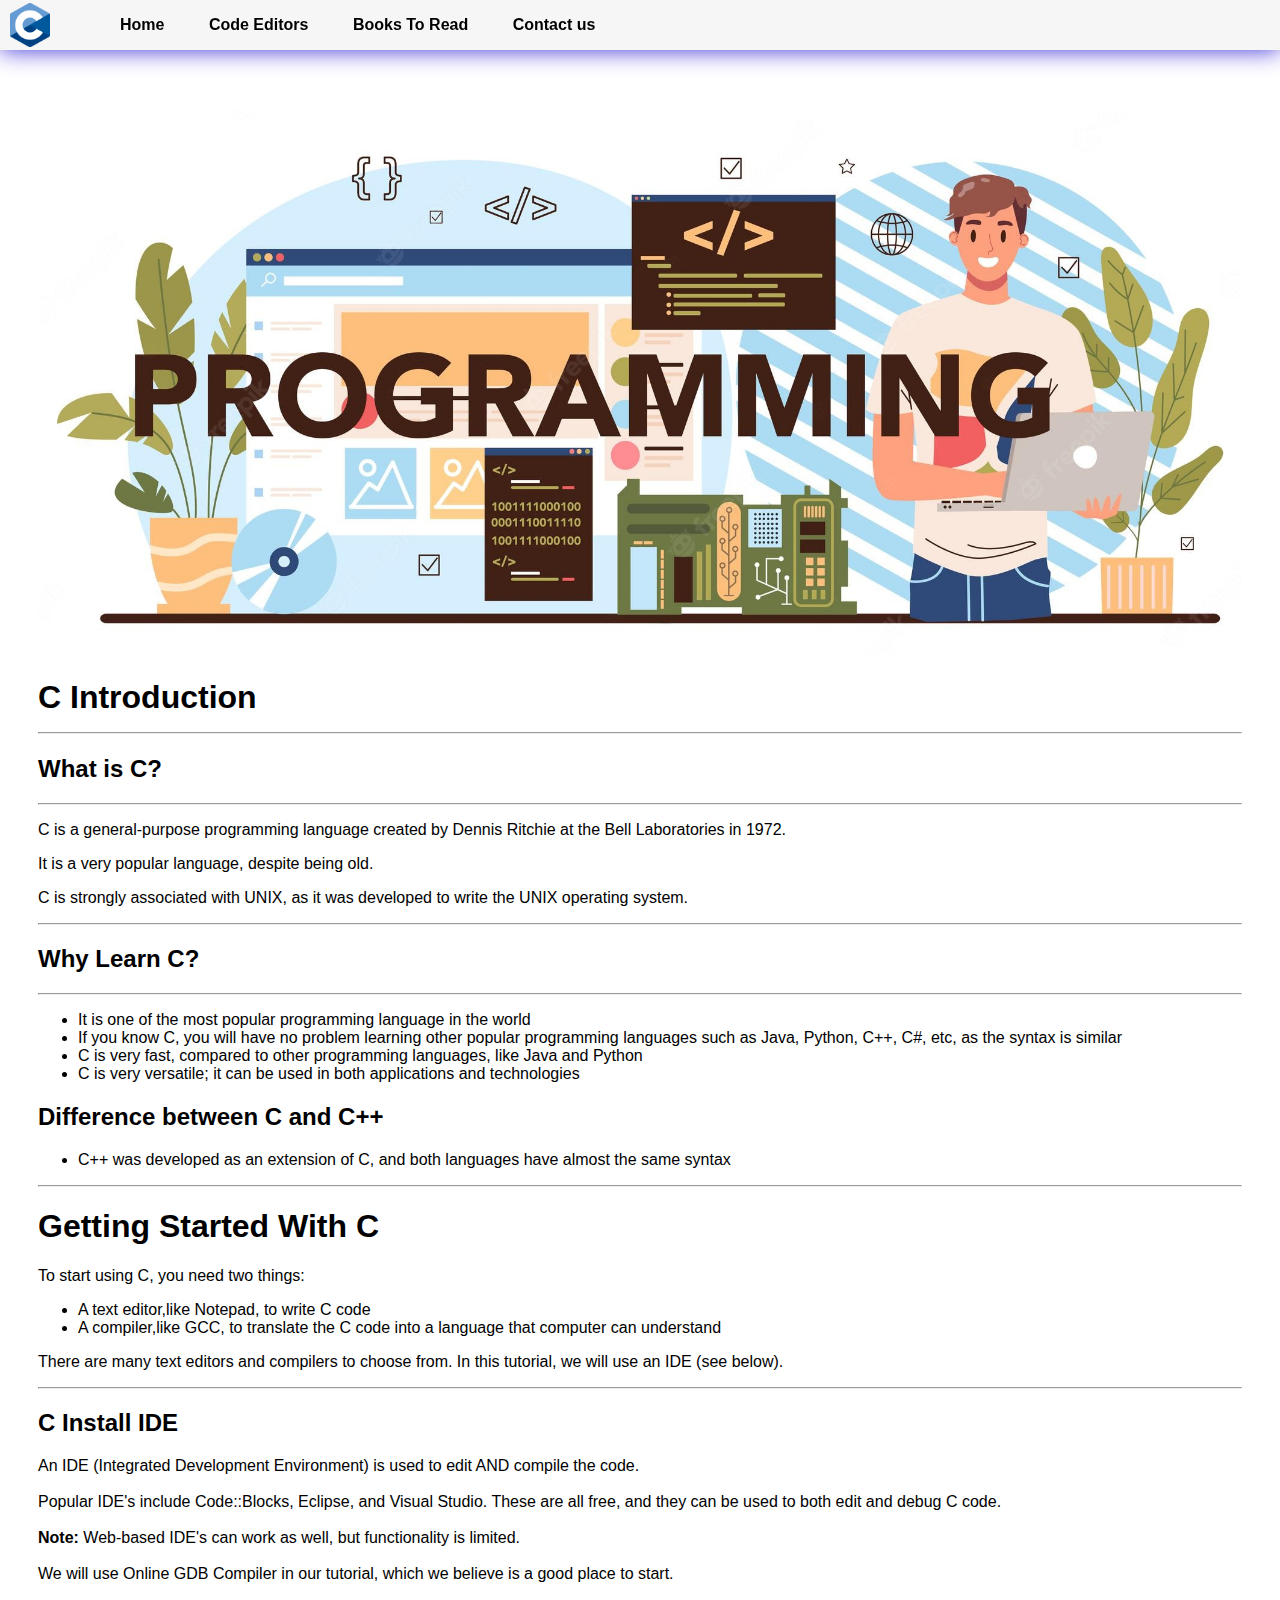
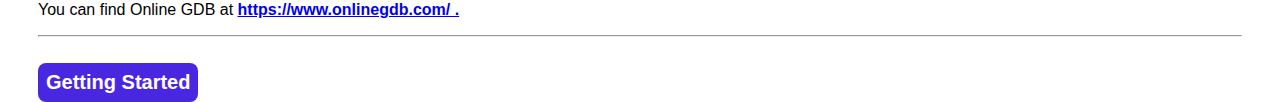
<file: My site/Html/index.html>
<!DOCTYPE html>
<html lang="en">
<head>
    <meta charset="UTF-8">
    <meta http-equiv="X-UA-Compatible" content="IE=edge">
    <meta name="viewport" content="width=device-width, initial-scale=1.0">
    <title>C Programming | Home </title>
    <link rel="icon" type="image/png" href="../images/logo.png" />
    <link rel="stylesheet" href="../CSS/style.css"/>
    

</head>
<body>
    <header>
        <img src="../images/logo.png" width="40px" alt="logo">
        <nav class="navbar">
            
            </div>
            <ul class="navbar">
              <li><a href="#" >Home</a></li>
              <li><a href="../Html/editor.html" >Code Editors</a></li>
              <li><a href="../Html/book.html" >Books To Read</a></li>
              <li><a href="../Html/contact.html" >Contact us</a></li>

            </ul>
            </div>
        </nav>
        </header>
        <div class="image2">
            <img src="../images/cprog.jpg" width="100%">
        </div>
    
    <main>
        <h1>
           <b> C Introduction</b>
           <hr>
        </h1>
        <h2>What is C?</h2>
        <hr>
        <p>C is a general-purpose programming language created by Dennis Ritchie at the Bell Laboratories in 1972.</p>

           <p> It is a very popular language, despite being old.</p>
            
           <p>C is strongly associated with UNIX, as it was developed to write the UNIX operating system.</p>
           
           <hr>
           <h2>Why Learn C?</h2>
           <hr>
            <ul>
                <li>
                    It is one of the most popular programming language in the world
                </li>
                <li>
                    If you know C, you will have no problem learning other popular programming languages such as Java, Python, C++, C#, etc, as the syntax is similar
                </li>
                <li>
                    C is very fast, compared to other programming languages, like Java and Python
                </li>
                <li>
                    C is very versatile; it can be used in both applications and technologies

                </li>
            </ul>
        
          <h2>
            Difference between C and C++
          </h2>
       <ul>
        <li>
            C++ was developed as an extension of C, and both languages have almost the same syntax
        </li>
    
       </ul>
<hr>
<h1>Getting Started With C</h1>
<p>To start using C, you need two things:</p>
<ul>
    <li>
        A text editor,like Notepad, to write C code
    </li>
    <li>
        A compiler,like GCC, to translate the C code into a language that computer can understand
    </li>
</ul>
<p>
    There are many text editors and compilers to choose from. In this tutorial, we will use an IDE (see below).
</p>
<hr>
<h2>
    C Install IDE
</h2>
<p>
    An IDE (Integrated Development Environment) is used to edit AND compile the code.<br>
<br>
Popular IDE's include Code::Blocks, Eclipse, and Visual Studio. These are all free, and they can be used to both edit and debug C code.<br>
<br>
<strong><b>Note:</b></strong> Web-based IDE's can work as well, but functionality is limited.<br>
<br>
We will use Online GDB Compiler in our tutorial, which we believe is a good place to start.<br>
<br>
You can find Online GDB  at <a href="https://www.onlinegdb.com/"><strong>https://www.onlinegdb.com/ .</strong></a>
</p>
<hr>
<br>
<button class="btn">
   <span><a href="../html/start.html"> Getting Started</a></span>
</button>


    </main>
    
</body>
</html>
</file>
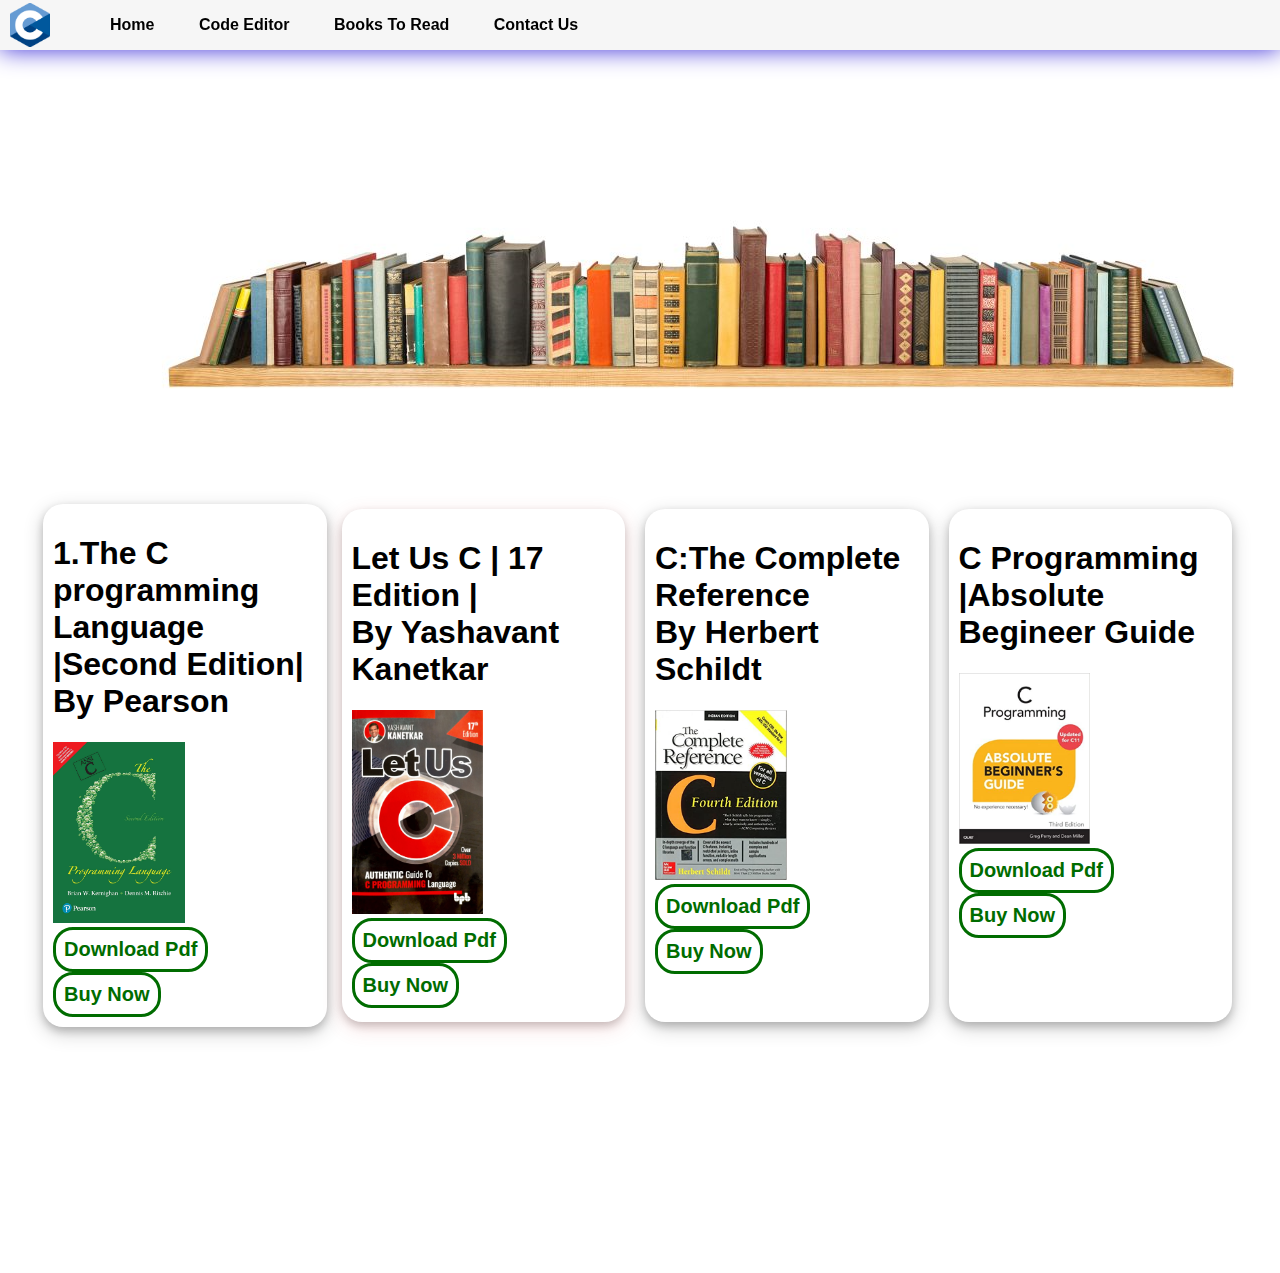
<file: My site/Html/book.html>
<!DOCTYPE html>
<html lang="en">
<head>
    <meta charset="UTF-8">
    <meta http-equiv="X-UA-Compatible" content="IE=edge">
    <meta name="viewport" content="width=device-width, initial-scale=1.0">
    <title>Books To Read</title>
    <link rel="icon" type="image/png" href="../images/logo.png">
</head>
<body>
    <header>
        <img src="../images/logo.png" alt="logo" width="40px">
        <nav class="navbar">
        <ul class="navbar">
            <li>
                <a href="../html/index.html">Home</a>
            </li>
            <li><a href="../html/editor.html">Code Editor</a></li>
            <li><a href="#">Books To Read</a></li>
            <li><a href="../html/Contact.html">Contact Us</a></li>
        </ul>
        </nav>
    </header>
    <div class="header">
        <img src="../images/books.png">
    </div>
    <section class="container">
        <div class="book1">
            <h1>
                1.The C programming Language |Second Edition|
                By Pearson
            </h1>
            
            <img src="../images/book1.jpg" width="50%">
        
        <button class="btn1">
            <a href="https://drive.google.com/file/d/1O4E_SJAoGBxh4cqqIxfS8XGS7ELo0npw/view?usp=share_link">Download Pdf</a>
        </button>
        <button class="btn1">
            <a href="https://www.amazon.in/Programming-Language-Kernighan-Dennis-Ritchie/dp/9332549443">Buy Now</a>
        </button>
        </div>
        <div class="book2">
            <h1>Let Us C | 17 Edition |<br>
                By Yashavant Kanetkar </h1>
        
        <img src="../images/let us c book 2020.jpg" width="50%">
    <button class="btn1">
        <a href="https://drive.google.com/file/d/1tMpMC4xu_NZcjxNo3zomb99WTuhNdhs2/view?usp=share_link">Download Pdf</a>
    </button>
    <button class="btn2">
        <a href="https://www.amazon.in/Let-Us-C-Yashavant-Kanetkar/dp/8183331637">Buy Now</a>
    </button>
    </div>
    <div class="book3">
        <h1>
            C:The Complete Reference<br>
            By Herbert Schildt 
        </h1>
        <img src="../images/book3.jpg" width="50%">
        <button class="btn1">
            <a herf="">Download Pdf</a>
        </button>
        <button class="btn2">
            <a href="https://www.amazon.in/dp/0070411832?tag=guru99-21&geniuslink=true">Buy Now</a>
        </button>
    </div>
    <div class="book4">
        <h1>
            C Programming |Absolute Begineer Guide
        </h1>
        <img src="../images/book4.jpg" width="50%">
        <button class="btn1">
            <a href="">Download Pdf</a>
        </button>
        <button class="btn2">
            <a href="https://www.amazon.in/dp/0789751984?tag=guru99-21&keywords=C%20Programming:&geniuslink=true">Buy Now</a>

        </button>
    </div>
    </section>

<style>
    body{
    height: 125vh;
    background-color: white;
    background-size: cover;
    font-family: Arial, Helvetica, sans-serif;
    margin-top:80px;
    padding: 30px;
}
header{
    background-color: rgb(246, 246, 246);
    position: fixed;
    top: 0;
    left:0;
    right:0;
     height:50px;
     display: flex;
     align-items: center;
     box-shadow: 0 0 25px 0 rgb(60, 46, 216);
}
header *{
    display:inline;
}
header li{
    margin:20px;
    display: inline-flex;
}
header li a{
    color:black;
    text-decoration: none;
    font-weight: bold;
    font-family: 'Trebuchet MS', 'Lucida Sans Unicode', 'Lucida Grande', 'Lucida Sans', Arial, sans-serif;
}
header a:hover{
    color:black;
    background-color: white;
}
.header{
    margin-left: 10%;
    margin-right:10%;
}
header img{
    padding-left: 10px;
}
.book1{
    margin:5px;
    width:25%;
    border-radius:20px;
    box-shadow:0 4px 8px 0 rgba(0,0,0,0.2),0 6px 20px
        0 rgba(0,0,0,0.19);
       padding:10px;
        background-color:white;
        
}
.book1:hover{
    background-color: aliceblue;
}

.btn1{
    border-radius: 20px;
    font-family: 'Trebuchet MS', 'Lucida Sans Unicode', 'Lucida Grande', 'Lucida Sans', Arial, sans-serif;
    font-weight: bold;
    padding: 8px;
    font-size: 20px;
    border:3px solid rgb(0, 108, 0);
    background-color:transparent;
    display: inline-block;
    

}

.btn1 a{
    text-decoration: none;
    color:rgb(0, 108, 0);
}
.btn1:hover{
    background-color: rgb(0, 108, 0);
}

.btn1 a:hover{
    color:white;

}
.btn2{
    border-radius: 20px;
    font-family: 'Trebuchet MS', 'Lucida Sans Unicode', 'Lucida Grande', 'Lucida Sans', Arial, sans-serif;
    font-weight: bold;
    padding: 8px;
    font-size: 20px;
    border:3px solid rgb(0, 108, 0);
    background-color:transparent;
    
    display: inline-block;

}

.btn2 a{
    text-decoration: none;
    color:rgb(0, 108, 0);
}
.btn2:hover{
    background-color: rgb(0, 108, 0);
}
.btn2 a:hover{
    color:white;
}

.book2{
    width:25%;
    box-shadow:0 4px 8px 0 rgba(0,0,0,0.2),0 6px 20px
        0 rgba(220, 84, 84, 0.19);
        border-radius: 20px;
        padding: 10px;
        background-color: white;
        margin:10px;
}
.book2:hover{
    background-color: aliceblue;
}
.container{
    display: flex;
    flex-direction: row;
}
.book3{
     width:25%;
     box-shadow:0 4px 8px 0 rgba(0,0,0,0.2),0 6px 20px
        0 rgba(0,0,0,0.19);
        border-radius: 20px;
        padding: 10px;
        background-color: white;
        margin:10px;
}
.book3:hover{
    background-color: aliceblue;
}
.book4{
     width:25%;
     box-shadow:0 4px 8px 0 rgba(0,0,0,0.2),0 6px 20px
        0 rgba(0,0,0,0.19);
        border-radius: 20px;
        padding: 10px;
        background-color: white;
        margin:10px;
}
.book4:hover{
    background-color: aliceblue;
}

</style>
</body>








</html>
</file>
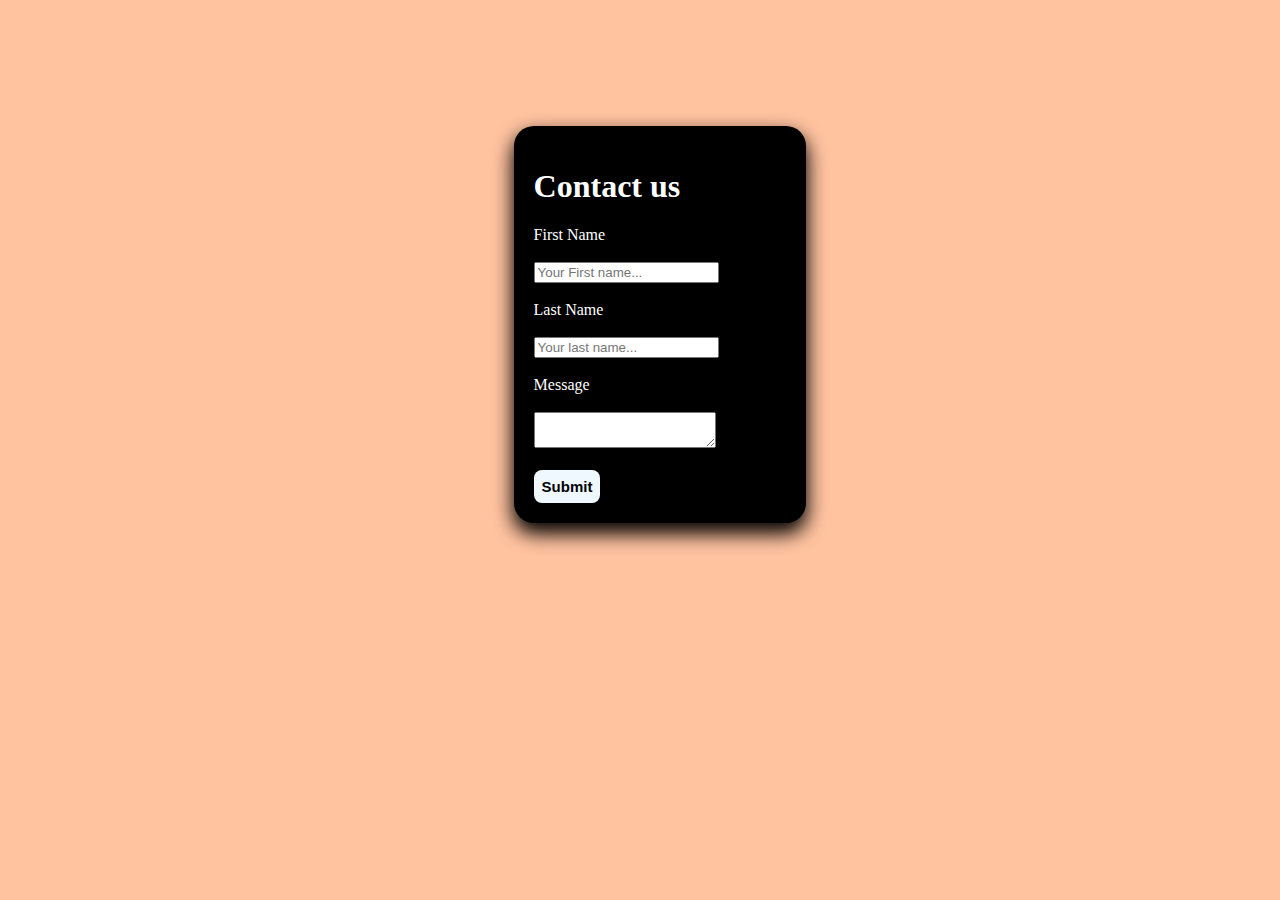
<file: My site/Html/contact.html>
<!DOCTYPE html>
<html lang="en">
<head>
    <meta charset="UTF-8">
    <meta http-equiv="X-UA-Compatible" content="IE=edge">
    <meta name="viewport" content="width=device-width, initial-scale=1.0">
    <title>Contact Us</title>
    <link rel="icon" type="image/png" href="../images/logo.png">

</head>
<body>
    <div class="form">
        <h1 class="text">Contact us</h1>
        <form>
            <label class="text">
                First Name
                <br>
            </label><br>
            <input type="text" placeholder="Your First name...">
           <br> <br><label class="text">
                Last Name<br>
            </label class="text"><br>
            <input type="text" placeholder="Your last name...">
        <br><br><label class="text">
            Message<br>
        </label><br>
        <textarea type="text" placeholder="Your Message..." height="300px">
        </textarea><br><br>
        <button class="btn1">
            <a href="mailto:singhalrajat354@gmail.com">Submit</a>
        </button>
        </form>
    </div>
    
</body>
<style>
body
{
background-color: #ffc3a0;
}
.btn1{
    background-color: aliceblue;
    border:none;
    border-radius: 8px;
    font-family: 'Trebuchet MS', 'Lucida Sans Unicode', 'Lucida Grande', 'Lucida Sans', Arial, sans-serif;
   font-weight: bold;
   padding:8px;
   font-size:15px;

}
.btn1 a{
    color:black;
    text-decoration: none;
}
.btn1 a:hover{
    color:white;
    background-color: black;
}

.form{
    background-color: black;
    margin-right: 40%;
    margin-bottom: 10%;
    padding:20px;
    margin-left:40%;
    margin-top:10%;
    box-shadow:0 10px 20px 0 rgb(0, 0, 0),0 6px 20px
        0 rgba(0,0,0,0.19);
        border-radius: 20px;
        width:20%;
}
.text{
    text-decoration: none;
    color:white;
    text-shadow: 0 4px 8px 0 rgb(228, 228, 228),0 6px 20px
        0 rgba(0,0,0,0.19);
}





</style>
</html>
</file>
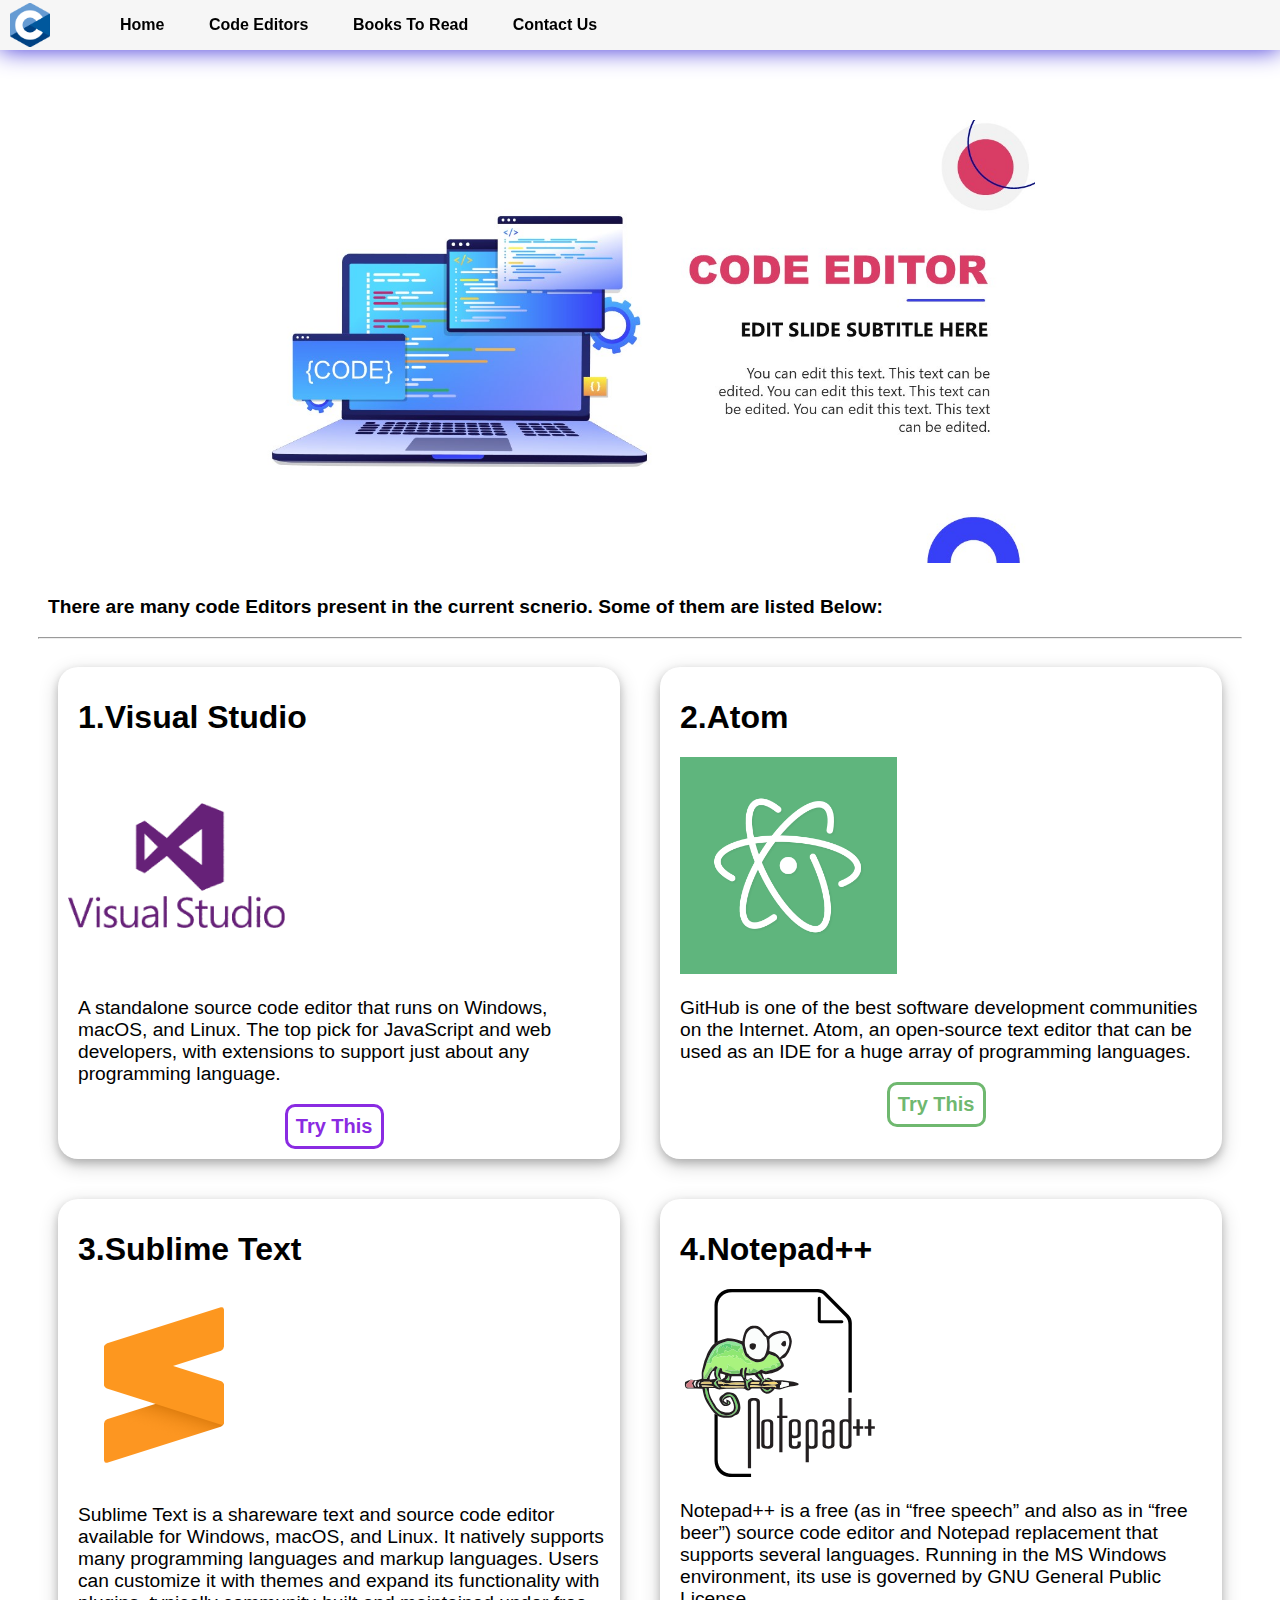
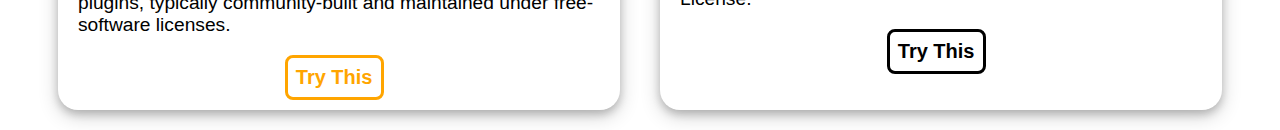
<file: My site/Html/editor.html>
<!DOCTYPE html>
<html lang="en">
<head>
    <meta charset="UTF-8">
    <meta http-equiv="X-UA-Compatible" content="IE=edge">
    <meta name="viewport" content="width=device-width, initial-scale=1.0">
    <title>Code Editors</title>
    <link rel="icon" type="image/png" href="../images/logo.png"/>
</head>
<body>
    <header>
      <img src="../images/logo.png" width="40px">
      <nav class="navbar">
        <ul class="navbar">
       <li><a href="../html/index.html">Home</a>
       </li>
       <li><a href="#">Code Editors</a></li>
       <li><a href="../html/book.html">Books To Read</a></li>
       <li><a href="../html/contact.html">Contact Us</a></li>
        </ul> 

      </nav>
    </header>
<div class="header">
    <img src="../images/code.jpg" width="80%">
</div>
    
<p><b>There are many code Editors present in the current scnerio. Some of them are listed Below:</b></p>
<hr>
<section class="container1">
<div class="visualcontainer">
    <h1>1.Visual Studio</h1>
 <img src="../images/visual studio.png">
 <p>
    A standalone source code editor that runs on Windows, macOS, and Linux. The top pick for JavaScript and web developers, with extensions to support just about any programming language.
 </p>
<button class="btn1"> 
   <a href="https://visualstudio.microsoft.com/" >Try This<span></span></a>
</button>
</div>
<div class="atom">
<h1>
    2.Atom
</h1>
<img src="../images/atom2.png">
<p>
    GitHub is one of the best software development communities on the Internet. Atom, an open-source text editor that can be used as an IDE for a huge array of programming languages.

</p>
<button class="btn2">
    <a href="https://atom.en.uptodown.com/windows">Try This</a>
</button>
</div>
</section>

<section class="container1">
    <div class="sublime">
        <h1>
            3.Sublime Text
        </h1>
<img src="../images/sublime.png">
<p>
    Sublime Text is a shareware text and source code editor available for Windows, macOS, and Linux. It natively supports many programming languages and markup languages. Users can customize it with themes and expand its functionality with plugins, typically community-built and maintained under free-software licenses.
</p>
<button class="btn3">
    <a href="https://www.sublimetext.com/">Try This</a>
</button>
    </div>
    <div class="notepad">
        <h1>
            4.Notepad++
        </h1>
        <img src="../images/notepad.svg">
<p>
    Notepad++ is a free (as in “free speech” and also as in “free beer”) source code editor and Notepad replacement that supports several languages. Running in the MS Windows environment, its use is governed by GNU General Public License.
</p>
<button class="btn4">
    <a href="https://notepad-plus-plus.org/">Try This</a>
</button>
    </div>
</section>




</body>

<style>
  body{
    height: 125vh;
    background-color: white;
    background-size: cover;
    font-family: Arial, Helvetica, sans-serif;
margin-top: 80px;
padding: 30px;
}
  header{
    background-color: rgb(246, 246, 246);
    position: fixed;
    top: 0;
    left:0;
    right:0;
     height:50px;
     display: flex;
     align-items: center;
     box-shadow: 0 0 25px 0 rgb(60, 46, 216);
}
header *{
    display:inline;

}
header li{
    margin:20px;
    display: inline-flex;
}
header li a{
    color:black;
    text-decoration: none;
    font-family: 'Trebuchet MS', 'Lucida Sans Unicode', 'Lucida Grande', 'Lucida Sans', Arial, sans-serif;
    font-weight: bold;
}
header li a:hover{
  color:black;
  background-color:white;
}
header img{
  padding: 10px;
}
    .header{
        margin-left:200px;
        padding:10px;
        
    }
    p{
        font-family:'Trebuchet MS', 'Lucida Sans Unicode', 'Lucida Grande', 'Lucida Sans', Arial, sans-serif;
        font-size: larger;
        padding-left: 10px;
    }
    h1{
        padding-left: 10px;
    }
    .visualcontainer{
        background-color:white;
        width:50%;
        box-shadow: 0 4px 8px 0 rgba(0,0,0,0.2),0 6px 20px
        0 rgba(0,0,0,0.19);
        padding: 10px;
        margin:20px;
        border-radius:20px;
    
    }
    .visualcontainer:hover{
      background-color: aliceblue;
    }
    .visualcontainer img{
         width:40%;
         
    }
    .btn1{
           background-color: transparent;
           border-radius: 10px;
        border:3px solid blueviolet;
        font-family: 'Trebuchet MS', 'Lucida Sans Unicode', 'Lucida Grande', 'Lucida Sans', Arial, sans-serif;
        font-weight: bold;
        padding: 8px;
      font-size: 20px;
      margin-left:40%;
      transition: 0.3s;
    
    }
    .btn1 a{
        text-decoration: none;
        color:blueviolet;
    }
    .btn1:hover{
      background-color:blueviolet;
    }
    .btn1 a:hover{
      color:white;
    }
    
      .atom{
        background-color:white;
        width:50%;
        box-shadow: 0 4px 8px 0 rgba(0,0,0,0.2),0 6px 20px
        0 rgba(0,0,0,0.19);
        padding: 10px;
        border-radius: 20px;
        margin:20px;
        
      }
      .atom:hover{
        background-color: aliceblue;
      }
      .atom img{
        width: 40%;
        padding-left: 10px;
      }
      .btn2{
        background-color: transparent;
        border-radius: 10px;
        border:3px solid rgb(111,184,111);
        font-family: 'Trebuchet MS', 'Lucida Sans Unicode', 'Lucida Grande', 'Lucida Sans', Arial, sans-serif;
        font-weight: bold;
        padding: 8px;
        font-size: 20px;
        margin-left: 40%;
      }
      .btn2 a{
        text-decoration: none;
        color:rgb(111,184,111);
      }

      .btn2:hover{
        background-color: rgb(111,184,111);
      }
      .btn2 a:hover{
        color:white;
      }
      .sublime{
        width:50%;
        background-color: white;
        box-shadow: 0 4px 8px 0 rgba(0,0,0,0.2),0 6px 20px
        0 rgba(0,0,0,0.19);
        margin: 20px;
        padding:10px;
        border-radius: 20px;
      }
      .sublime:hover{
        background-color: aliceblue;
      }
      .btn3{
        background-color:transparent;
        border: 3px solid orange;
        font-family: 'Trebuchet MS', 'Lucida Sans Unicode', 'Lucida Grande', 'Lucida Sans', Arial, sans-serif;
        font-weight: bold;
        padding: 8px;
        font-size: 20px;
        border-radius: 8px;
        margin-left: 40%;
    }
      .sublime a{
          color:orange;
          text-decoration: none;
      }
      .btn3:hover{
        background-color: orange;

      }
      .btn3 a:hover{
        color:white;
      }

      .notepad{
        width:50%;
        background-color: white;
        box-shadow: 0 4px 8px 0 rgba(0,0,0,0.2),0 6px 20px
        0 rgba(0,0,0,0.19);
        margin: 20px;
        padding:10px;
        border-radius:20px;
      }
      .notepad:hover{
        background-color: aliceblue;
      }
      .notepad img{
        width:40%;
      }
      .btn4{
        background-color: transparent;
        border:3px solid black;
        border-radius: 8px;
        font-family:'Trebuchet MS', 'Lucida Sans Unicode', 'Lucida Grande', 'Lucida Sans', Arial, sans-serif;
        font-weight: bold;
        padding: 8px;
        font-size: 20px;
        margin-left: 40%;
      }
      .btn4 a{
        text-decoration: none;
        color:black;
      }
      a:hover{
        color:black;
      }
      .btn4:hover{
        background-color: black;
      }
      .btn4 a:hover{
        color:white;
      }
.container1{
  display: flex;
  flex-direction: row;
}
</style>




</html>
</file>
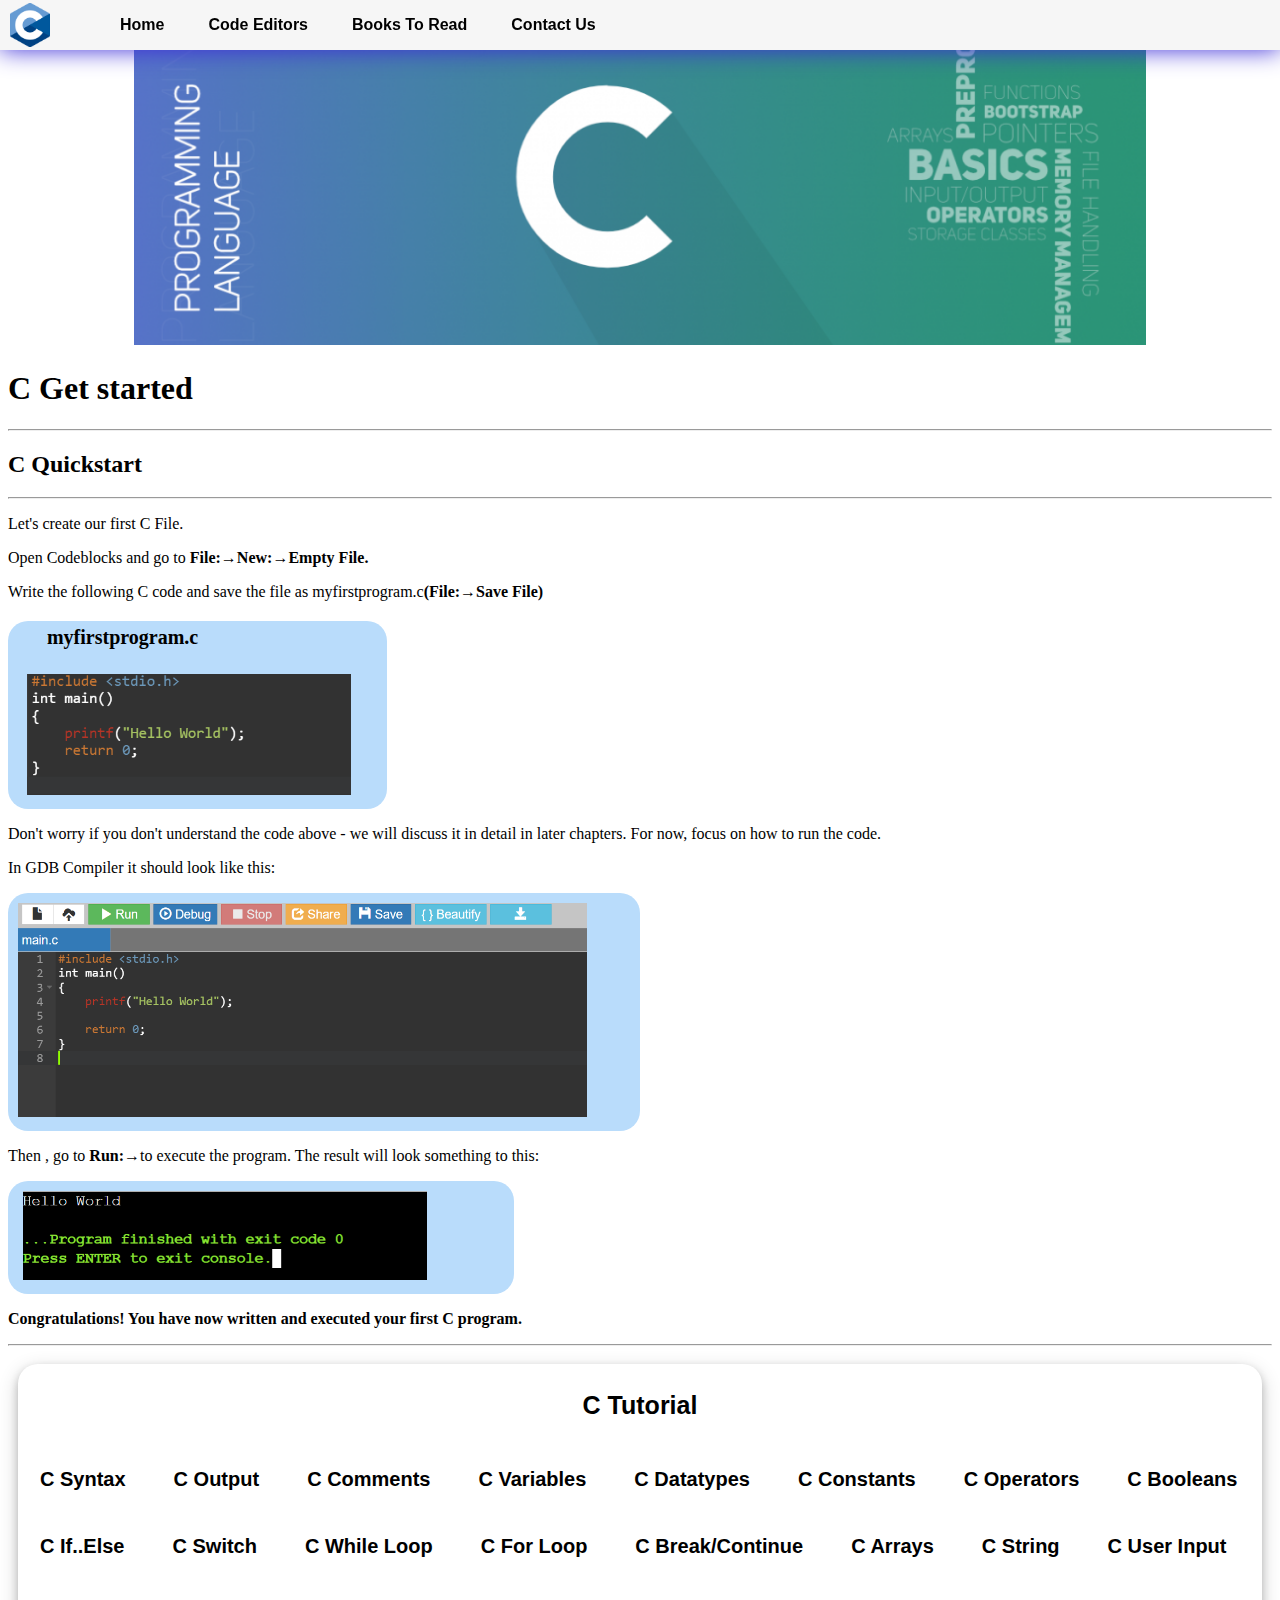
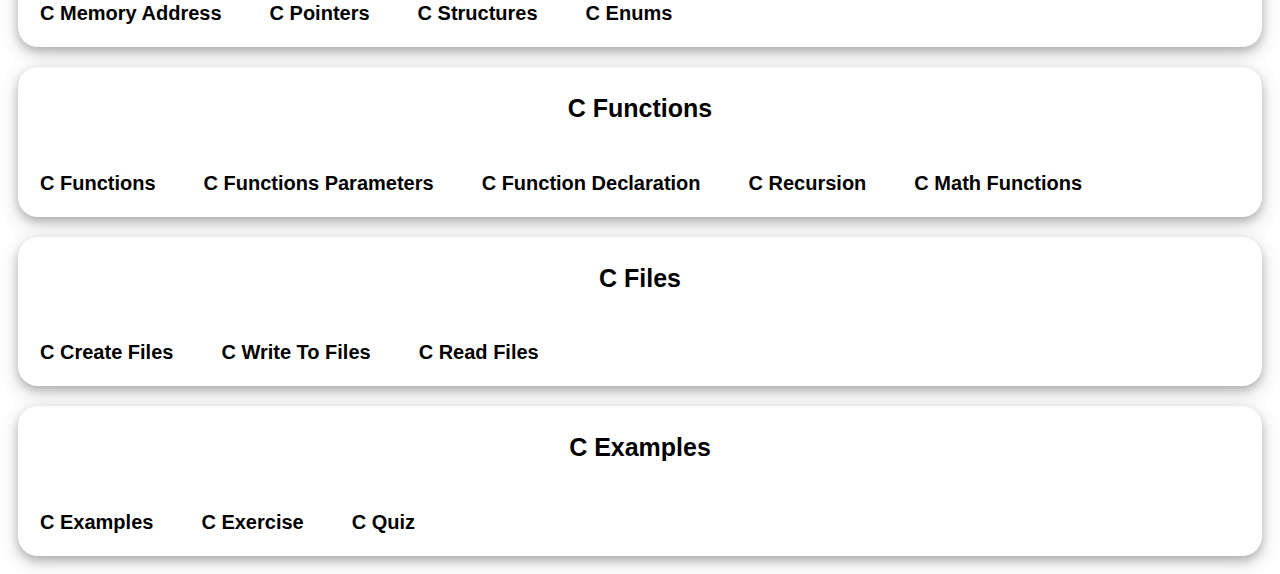
<file: My site/Html/start.html>
<!DOCTYPE html>
<html lang="en">
<head>
    <meta charset="UTF-8">
    <meta http-equiv="X-UA-Compatible" content="IE=edge">
    <meta name="viewport" content="width=device-width, initial-scale=1.0">
    <title>Getting Started With C</title>
    <link rel="icon" type="image/png" href="../images/logo.png"/>
</head>
<body>
    <header>
        <img src="../images/logo.png" alt="logo" width="40px">
        <nav class="navbar">
            <ul class="navbar">
            <li><a href="../html/index.html">Home</a></li>
            <li><a href="../html/editor.html">Code Editors</a></li>
            <li><a href="../html/book.html">Books To Read</a></li>
            <li><a href="../html/contact.html">Contact Us</a></li>
</ul>


</nav>
    </header>
    <div class="header">
    <img src="../images/clangu.png" alt="image">
    </div>
    <h1>C Get started</h1>
    <hr>
    <h2>C Quickstart</h2>
    <hr>
    <p>Let's create our first C File.</p>
    <p>Open Codeblocks and go to <b>File:&rarr;New:&rarr;Empty File.</b></p>
    <p>Write the following C code and save the file as myfirstprogram.c<strong><b>(File:&rarr;Save File)</b></strong></p>
<div class="box1">
    <div class="img2">
    <p class="head1">myfirstprogram.c</p>
    
    <img src="../images/myfirstprogram.png" width="90%" >
    </div>
</div>
<p>
    Don't worry if you don't understand the code above - we will discuss it in detail in later chapters. For now, focus on how to run the code.
</p>
<p>In GDB Compiler it should look like this:</p>
<div class="box2">
<img src="../images/firstpg.png" width="90%">
</div>
<p>Then , go to <b>Run:&rarr;</b>to execute the program. The result will look something to this:</p>
<div class="box3">
<img src="../images/firstout.png" width="80%">
</div>
<p><b>Congratulations! You have now written and executed your first C program.</b></p>
<hr>
<section class="mainsection">
    <div class="box4">
     <h1 class="main">
        C Tutorial
     </h1>
     
     <a href="https://www.w3schools.com/c/c_syntax.php">C Syntax</a>
     <a href="https://www.w3schools.com/c/c_output.php">C Output</a>
     <a href="https://www.w3schools.com/c/c_comments.php">C Comments</a>
     <a href="https://www.w3schools.com/c/c_variables.php">C Variables</a>
     <a href="https://www.w3schools.com/c/c_data_types.php">C Datatypes</a>
     <a href="https://www.w3schools.com/c/c_constants.php">C Constants</a>
     <a href="https://www.w3schools.com/c/c_operators.php">C Operators</a>
     <a href="https://www.w3schools.com/c/c_booleans.php">C Booleans</a>
     <a href="https://www.w3schools.com/c/c_conditions.php">C If..Else</a>
     <a href="https://www.w3schools.com/c/c_switch.php">C Switch</a>
     <a href="https://www.w3schools.com/c/c_while_loop.php">C While Loop</a>
     <a href="https://www.w3schools.com/c/c_for_loop.php">C For Loop</a>
     <a href="https://www.w3schools.com/c/c_break_continue.php">C Break/Continue</a>
     <a href="https://www.w3schools.com/c/c_arrays.php">C Arrays</a>
     <a href="https://www.w3schools.com/c/c_strings.php">C String</a>
     <a href="https://www.w3schools.com/c/c_user_input.php">C User Input</a>
     <a href="https://www.w3schools.com/c/c_memory_address.php">C Memory Address</a>
     <a href="https://www.w3schools.com/c/c_pointers.php">C Pointers</a>
    <a href="https://www.w3schools.com/c/c_structs.php">C Structures</a>
    <a href="https://www.w3schools.com/c/c_enums.php">C Enums</a>
    </div>
    <div class="box4">
     <h1 class="main">
        C Functions
    </h1>
    <a href="https://www.w3schools.com/c/c_functions.php">C Functions</a>
    <a href="https://www.w3schools.com/c/c_functions_parameters.php">C Functions Parameters</a>
    <a href="https://www.w3schools.com/c/c_functions_decl.php">C Function Declaration</a>
    <a href="https://www.w3schools.com/c/c_functions_recursion.php">C Recursion</a>
    <a href="https://www.w3schools.com/c/c_math.php">C Math Functions</a>
    </div>
    <div class="box4">
    <h1 class="main">
        C Files
    </h1>
    <a href="https://www.w3schools.com/c/c_files.php">C Create Files</a>
    <a href="https://www.w3schools.com/c/c_files_write.php">C Write To Files</a>
    <a href="https://www.w3schools.com/c/c_files_read.php">C Read Files</a>
</div>
<div class="box4">
    <h1 class="main">
    C Examples
</h1>

<a href="https://www.w3schools.com/c/c_examples.php">C Examples</a>
<a href="https://www.w3schools.com/c/c_exercises.php">C Exercise</a>
<a href="https://www.w3schools.com/c/c_quiz.php">C Quiz</a>
</div>
</div>

</section>
</body>

<style>
    .head1{
        margin-left:15px;
        font-weight: bold;
        font-size: 20px;
        padding: 5px;
    }
    
    .header{
        margin-left:10%;
        margin-right:10%;
    }
    .header img{
        width:100%;
    }
    .box1{
        background-color: rgb(185, 220, 251);
        margin-right: 70%;
        border-radius:20px;
    }
    .img2{
        margin-left:5%;
        padding-bottom:10px;
    
    }
    .box2{
        background-color: rgb(185,220,251);
        margin-right:50%;
        border-radius:20px;
    
    }
    .box2 img{
        padding:10px;
    }
    .box3{
        background-color: rgb(185,220,251);
        margin-right:60%;
        border-radius:20px;
    }
    .box3 img{
        margin-left:5px;
        padding:10px;
    }
    .box4{
        background-color: transparent;
        margin:10px;
        border-radius:20px ;
        box-shadow: 0 4px 8px 0 rgba(0,0,0,0.2),0 6px 20px
        0 rgba(0,0,0,0.19);
        
    }
    .main{
        font-family: 'Trebuchet MS', 'Lucida Sans Unicode', 'Lucida Grande', 'Lucida Sans', Arial, sans-serif;
        font-weight: bolder;
        font-size: 25px;
        text-align: center;
    }
    .box4 h1{
        padding: 10px;
    }
    .box4 a{
        color:black;
        font-size:20px;
        padding: 2px;
        margin:20px;
        font-weight: bold;
        display: inline-block;
        text-decoration: none;
        font-family: 'Trebuchet MS', 'Lucida Sans Unicode', 'Lucida Grande', 'Lucida Sans', Arial, sans-serif;
    }
    .box4 a:hover{
        color:white;
        background-color: black;
    }
    .box4:hover{
        background-color: aliceblue;
    }
    header{
    background-color: rgb(246, 246, 246);
    position: fixed;
    top: 0;
    left:0;
    right:0;
     height:50px;
     display: flex;
     align-items: center;
     box-shadow: 0 0 25px 0 rgb(60, 46, 216);
}
header *{
    display:inline;
}
header li{
    margin:20px;
    display: inline-flex;
}
header li a{
    color:black;
    text-decoration: none;
    font-weight: bold;
    font-family: 'Trebuchet MS', 'Lucida Sans Unicode', 'Lucida Grande', 'Lucida Sans', Arial, sans-serif;
}
header a:hover{
    color:black;
    background-color: white;
}
header img{
    padding: 10px;
}
.mainsection{
    display: flex;
    flex-direction: column;
}

</style>
</html>
</file>
<file: My site/CSS/style.css>
header img{
    padding: 10px;
}
body{
    height: 125vh;
    background-color: white;
    background-size: cover;
    font-family: Arial, Helvetica, sans-serif;
margin-top: 80px;
padding: 30px;
}

header{
    background-color: rgb(246, 246, 246);
    position: fixed;
    top: 0;
    left:0;
    right:0;
     height:50px;
     display: flex;
     align-items: center;
     box-shadow: 0 0 25px 0 rgb(60, 46, 216);
}
header *{
    display:inline;
}
header li{
    margin:20px;
    display: inline-flex;
}
header li a{
    color:black;
    text-decoration: none;
    font-family: 'Trebuchet MS', 'Lucida Sans Unicode', 'Lucida Grande', 'Lucida Sans', Arial, sans-serif;
    font-weight: bold;
}
header a:hover{
    background-color: white;
    color:black;
}

.btn{
    font-family: Arial, Helvetica, sans-serif;
    font-weight: bold;
    background-color: rgb(73, 39, 225);
    padding: 8px;
    border: none;
    cursor:pointer;
    font-size: 20px;
    border-radius: 8px;
    
}
.btn a{
    text-decoration: none;
    color:white;
}

.btn:hover span{
    /* background-color: rgb(73,39,225);
    color:white; */
    padding-right: 25px;

}
.btn:hover span:after{
    opacity:1;
    right:0;
}
.btn span{
    cursor: pointer;
    display: inline-block;
    position: relative;
    transition: 0.5s;
}
.btn span:after{
    content:'\00bb';
position: absolute;
opacity: 0;
top:0;
right:-20px;
color:white;
}

div{
    width:100%;
}
</file>
